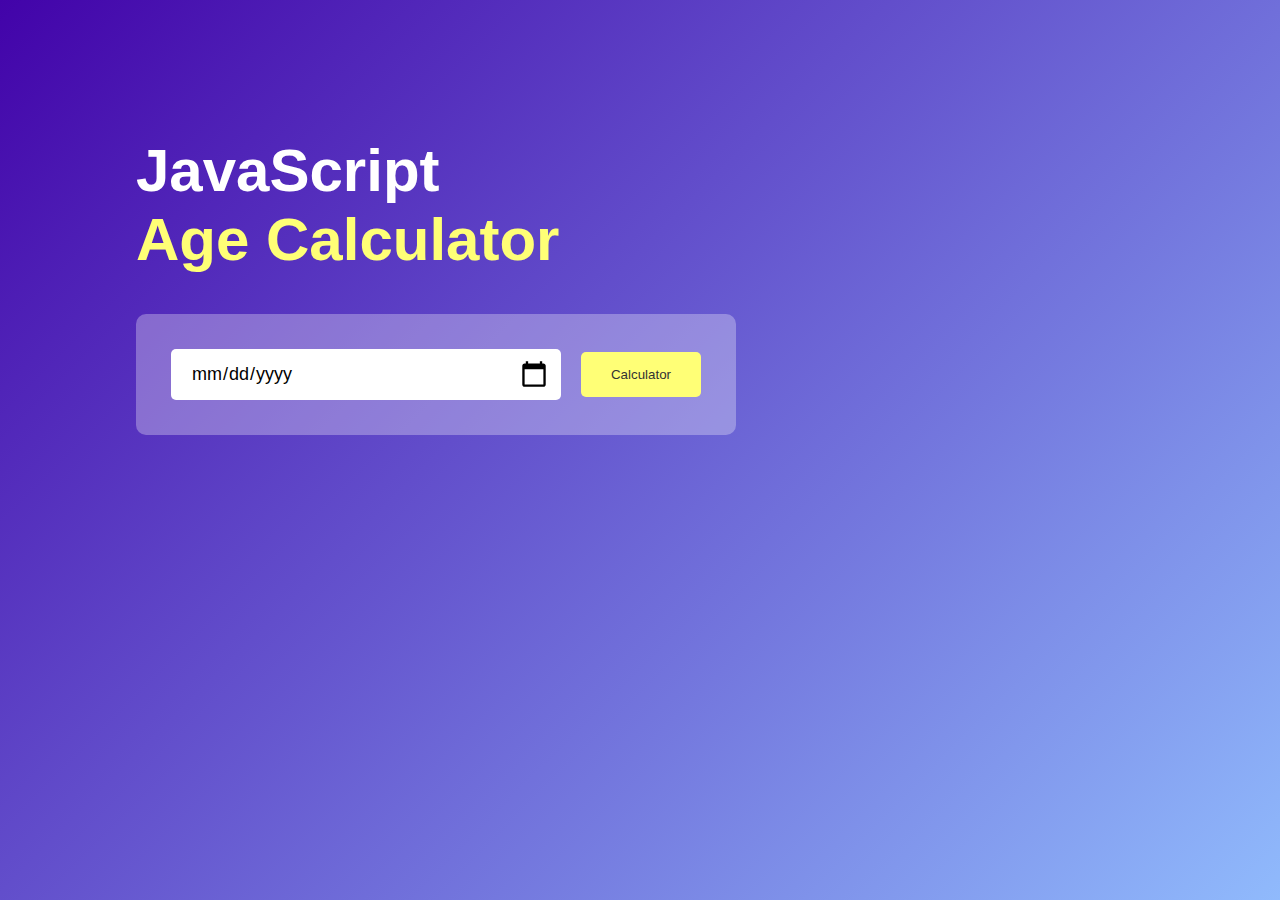
<file: Age/index.html>
<!DOCTYPE html>
<html lang="en">
<head>
    <meta charset="UTF-8">
    <meta name="viewport" content="width=device-width, initial-scale=1.0">
    <title>Age Calculator</title>
    <link rel="stylesheet" href="style.css">
</head>

<body>

    <div class="container">
        <div class="calculator">
            <h1>JavaScript <br/><span>Age Calculator</span></h1>
            <div class="input-box">
                <input type="date" id="date">
                <button onclick="calculateAge()">Calculator</button>
            </div>
            <p id="result"></p>
        </div>
    </div>


    <script src="main.js"></script>
    
</body>
</html>
</file>
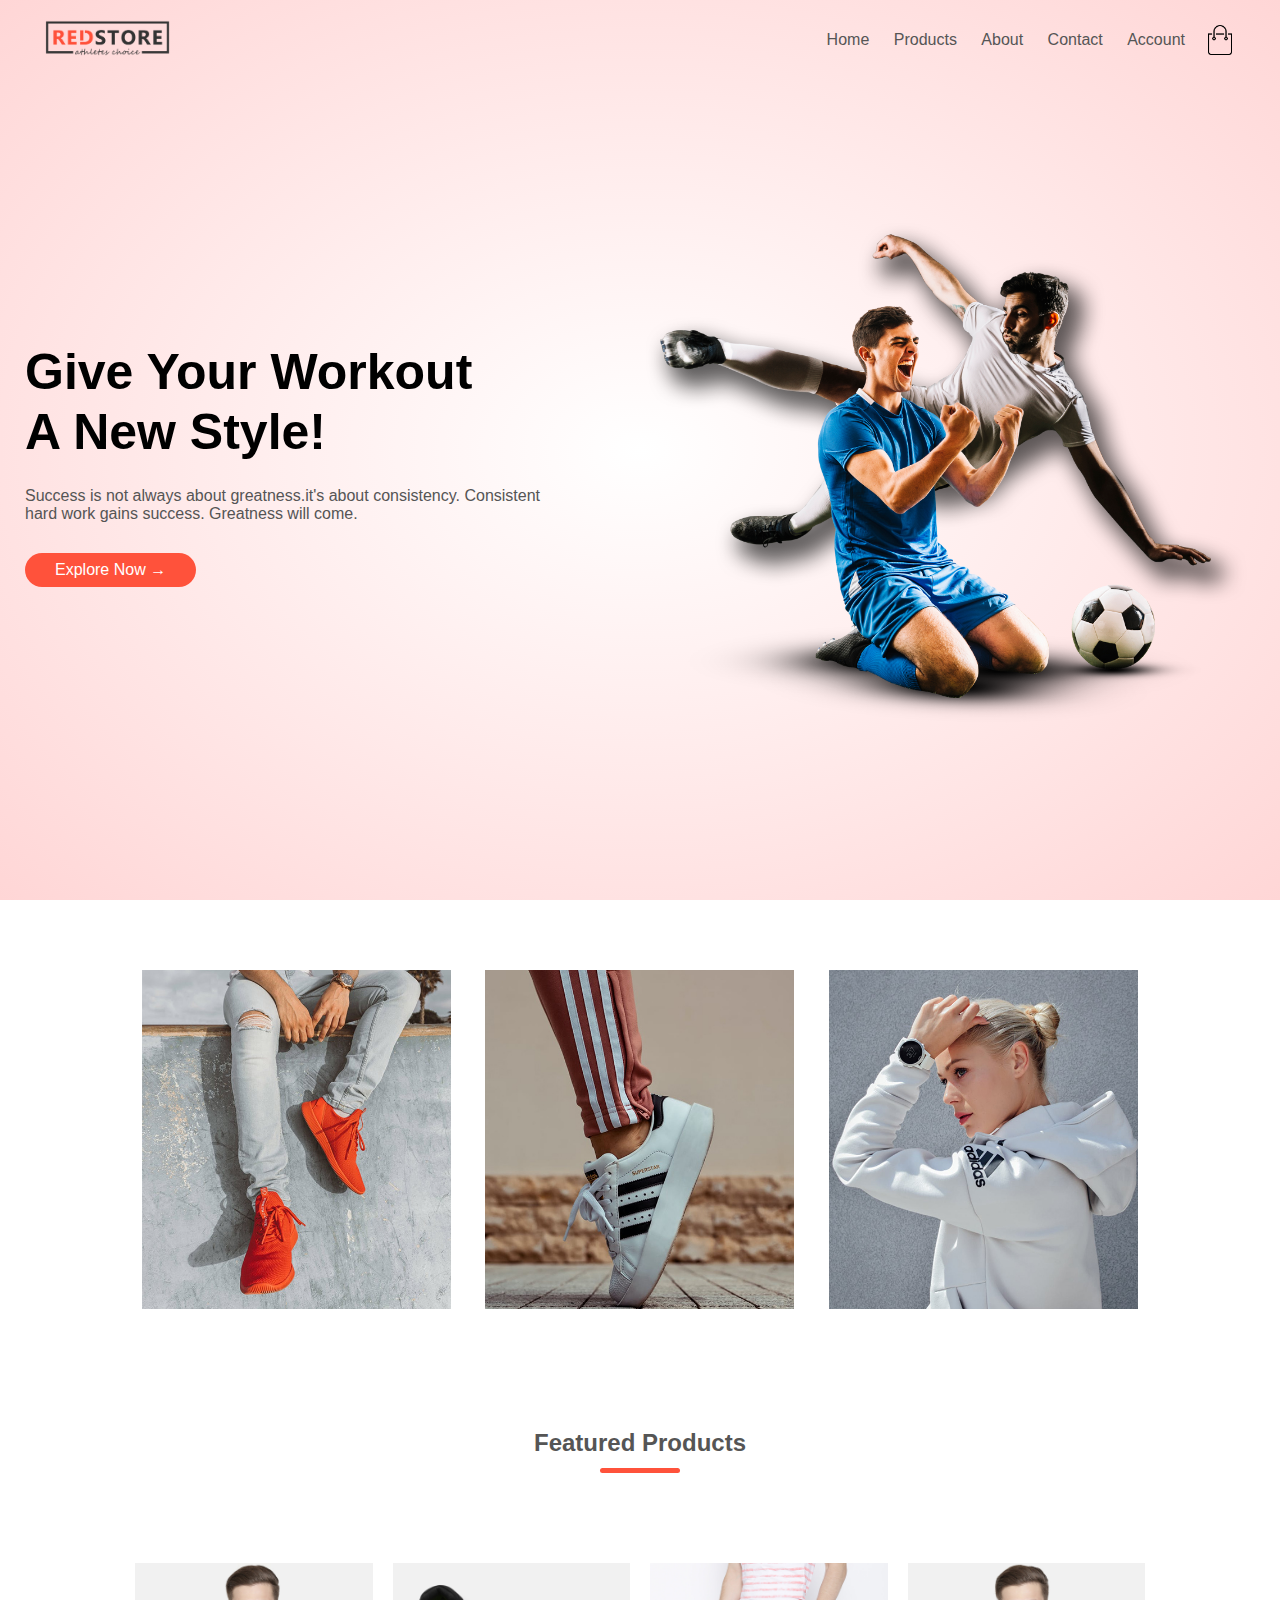
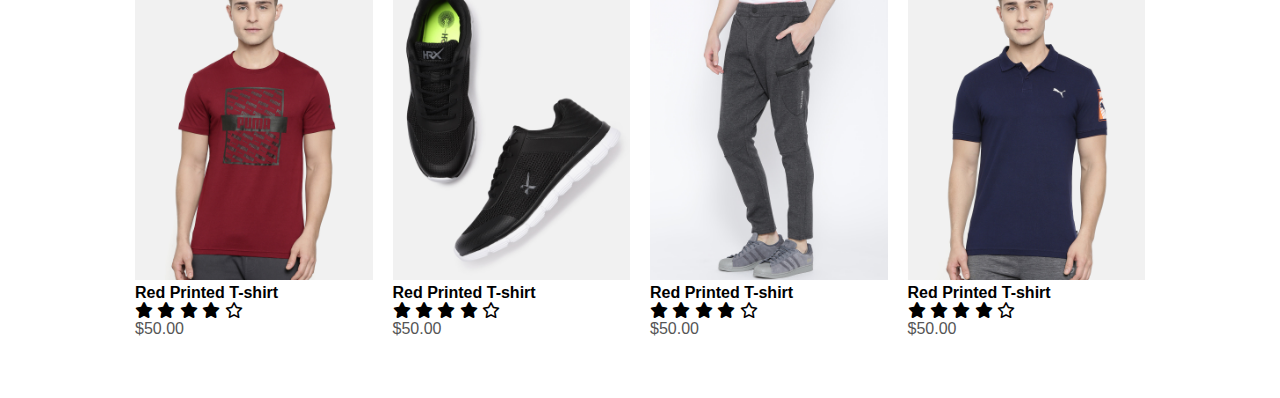
<file: e-commerce-website/index.html>
<!DOCTYPE html>
<html lang="en">
<head>
    <meta charset="UTF-8">
    <meta name="viewport" content="width=device-width, initial-scale=1.0">
    <title>Ecommerce website Desgin</title>
    <link rel="stylesheet" href="style.css">
    <link rel="stylesheet" href="https://cdnjs.cloudflare.com/ajax/libs/font-awesome/6.6.0/css/all.min.css">

</head>
<body>

    <div class="header">


        <div class="container">

            <div class="navbar">
    
                <div class="log">
                    <img src="./img/logo.png" width="125px" alt="">
                </div>
        
                <nav>
                    <ul>
                        <li><a href="">Home</a></li>
                        <li><a href="">Products</a></li>
                        <li><a href="">About</a></li>
                        <li><a href="">Contact</a></li>
                        <li><a href="">Account</a></li>
                    </ul>
                </nav>

                <img src="./img/cart.png" width="30px" height="30px" alt="">
        
        
            </div>
    
            <div class="row">
    
    
                <div class="col-2">
                    <h1>Give Your Workout <br> A New Style!</h1>
                    <p>Success is not always about greatness.it's about consistency. Consistent <br> hard work gains success. Greatness will come.</p>
    
                    <a href="" class="btn">Explore Now &#8594</a>
    
                </div>
    
    
                <div class="col-2">
    
                    <img src="./img/image1.png" alt="">
    
                </div>
    
    
            </div>
    
    
    
        </div>

    </div>

    <!-- featured categories -->

    <div class="categories">
       <div class="small-container">
        <div class="row">
            <div class="col-3"><img src="./img/category-1.jpg" alt=""></div>
            <div class="col-3"><img src="./img/category-2.jpg" alt=""></div>
            <div class="col-3"><img src="./img/category-3.jpg" alt=""></div>
        </div>
       </div>
    </div>

    <!-- featured products -->
    <div class="small-container">
        <h2 class="title">Featured Products</h2>
        <div class="row">

            <div class="col-4">
                <img src="./img/product-1.jpg" alt="">
                <h4>Red Printed T-shirt</h4>
                <div class="rating">
                    <i class="fa-solid fa-star"></i>
                    <i class="fa-solid fa-star"></i>
                    <i class="fa-solid fa-star"></i>
                    <i class="fa-solid fa-star"></i>
                    <i class="fa-regular fa-star"></i>
                </div>
                <p>$50.00</p>
            </div>


            <div class="col-4">
                <img src="./img/product-2.jpg" alt="">
                <h4>Red Printed T-shirt</h4>
                <div class="rating">
                    <i class="fa-solid fa-star"></i>
                    <i class="fa-solid fa-star"></i>
                    <i class="fa-solid fa-star"></i>
                    <i class="fa-solid fa-star"></i>
                    <i class="fa-regular fa-star"></i>
                </div>
                <p>$50.00</p>
            </div>

            <div class="col-4">
                <img src="./img/product-3.jpg" alt="">
                <h4>Red Printed T-shirt</h4>
                <div class="rating">
                    <i class="fa-solid fa-star"></i>
                    <i class="fa-solid fa-star"></i>
                    <i class="fa-solid fa-star"></i>
                    <i class="fa-solid fa-star"></i>
                    <i class="fa-regular fa-star"></i>
                </div>
                <p>$50.00</p>
            </div>

            <div class="col-4">
                <img src="./img/product-4.jpg" alt="">
                <h4>Red Printed T-shirt</h4>
                <div class="rating">
                    <i class="fa-solid fa-star"></i>
                    <i class="fa-solid fa-star"></i>
                    <i class="fa-solid fa-star"></i>
                    <i class="fa-solid fa-star"></i>
                    <i class="fa-regular fa-star"></i>
                </div>
                <p>$50.00</p>
            </div>

        </div>

    </div>
    
</body>
</html>
</file>
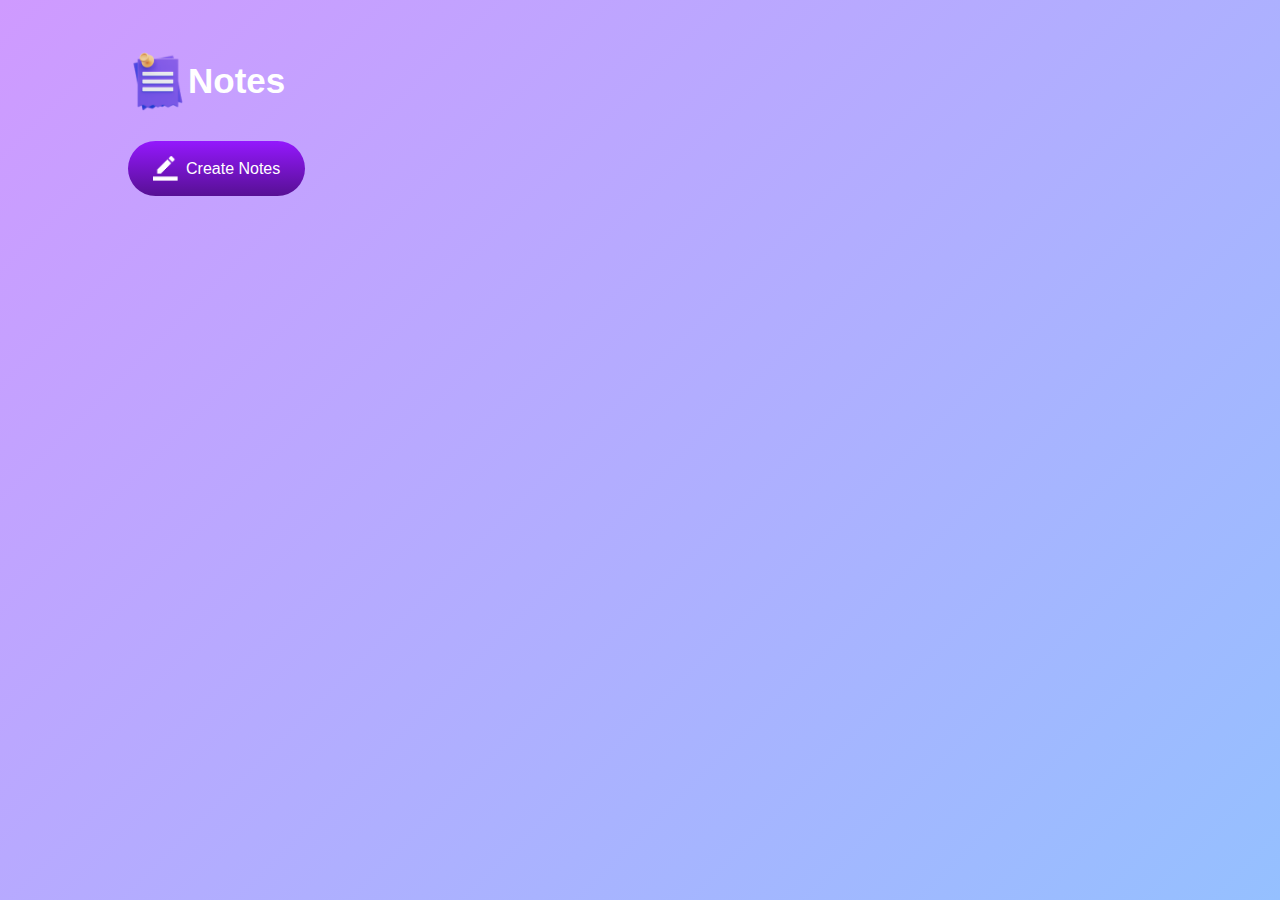
<file: notes/index.html>
<!DOCTYPE html>
<html lang="en">
<head>
    <meta charset="UTF-8">
    <meta name="viewport" content="width=device-width, initial-scale=1.0">
    <title>Document</title>
    <link rel="stylesheet" href="style.css">
</head>
<body>

    <div class="container">
        <h1><img src="images/notes.png" alt="">Notes</h1>
        <button class="btn"><img src="images/edit.png" alt="">Create Notes</button>
        <div class="notes-container">
            <!-- <p contenteditable="true" class="input-box">
                <img src="images/delete.png" alt="">
            </p> -->
        </div>
    </div>
    <script src="note.js"></script>
</body>
</html>
</file>
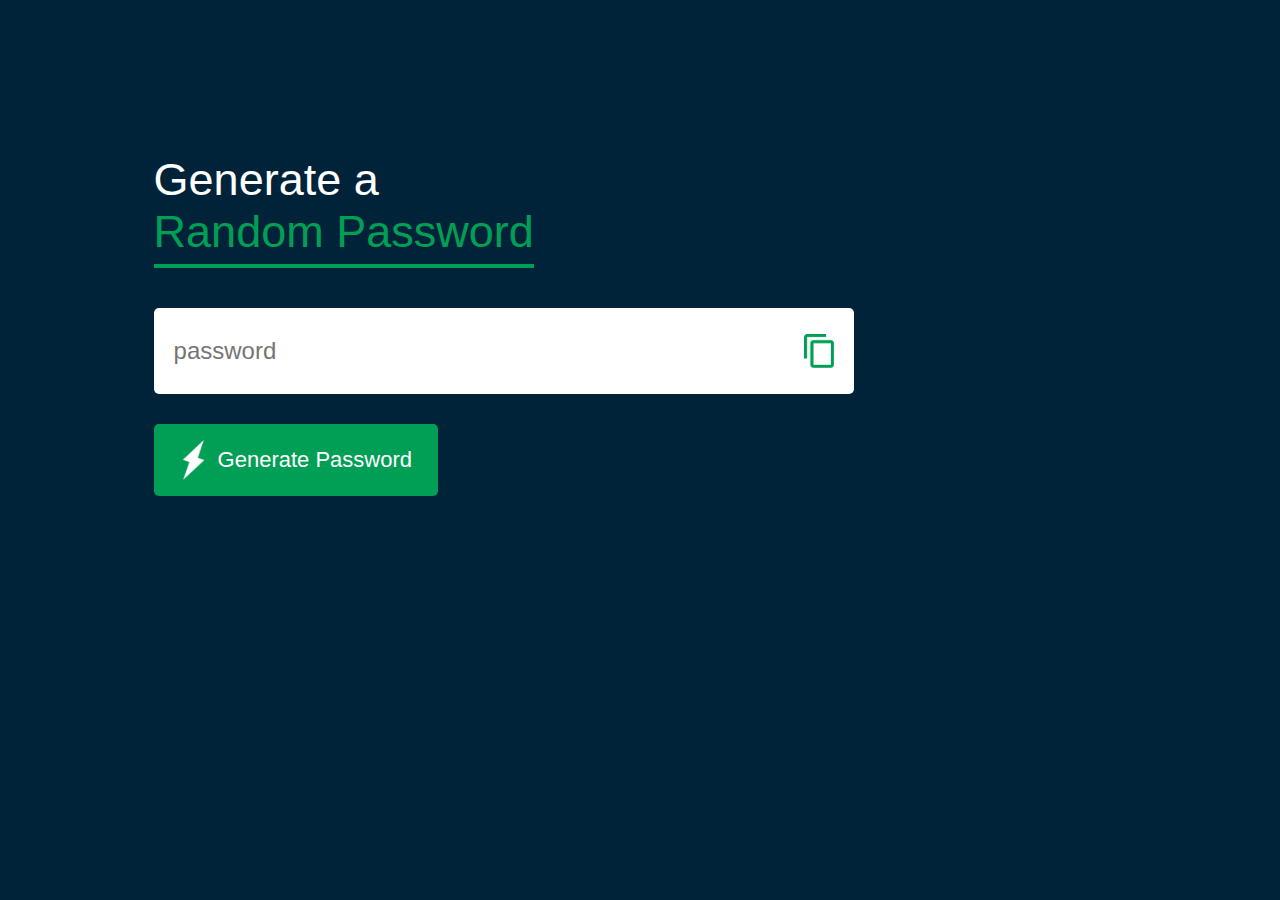
<file: randPass/index.html>
<!DOCTYPE html>
<html lang="en">
<head>
    <meta charset="UTF-8">
    <meta name="viewport" content="width=device-width, initial-scale=1.0">
    <title>Password Generator</title>
    <link rel="stylesheet" href="stylePass.css">
</head>
<body>
    
    <div class="container">
        <h1>Generate a <br> <span>Random Password</span></h1>
        <div class="display">
            <input type="text" id="password" placeholder="password">
            <img onclick="copyPassword()" src="images/copy.png" alt="">
        </div>
        <button onclick="createPassword()"><img src="images/generate.png" alt="">Generate Password</button>
    </div>


    <script src="pass.js"></script>
</body>
</html>
</file>
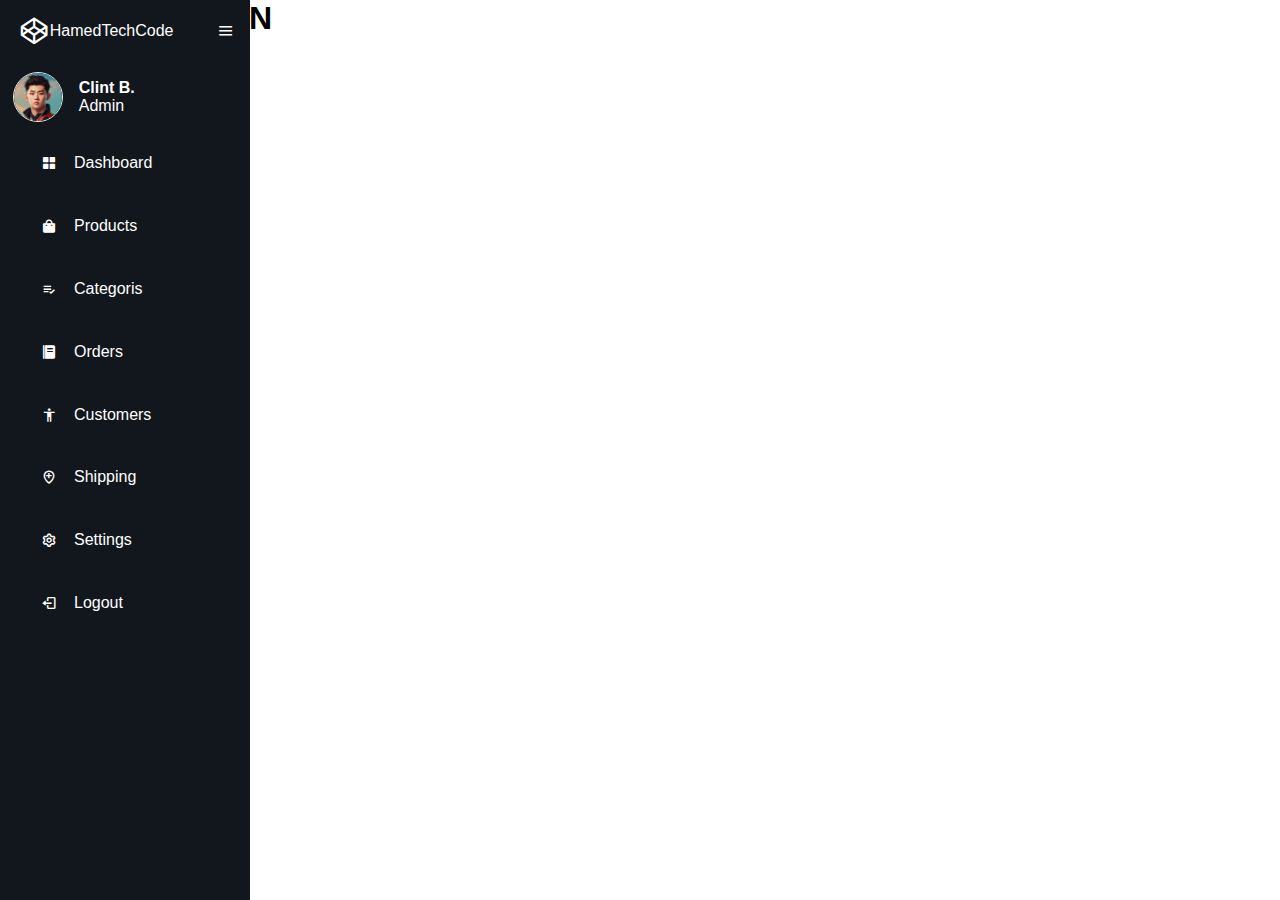
<file: sidbar2/index.html>
<!DOCTYPE html>
<html lang="en">
<head>
    <meta charset="UTF-8">
    <meta name="viewport" content="width=device-width, initial-scale=1.0">
    <link rel="stylesheet" href="style.css">
    <link href='https://unpkg.com/boxicons@2.1.4/css/boxicons.min.css' rel='stylesheet'>
    <title>side-bar2</title>
</head>
<body>

    <div class="sidebar active">

        <div class="top">

            <div class="logo">
                <i class='bx bxl-codepen'></i>
                <span>HamedTechCode</span>
            </div>
            <i class='bx bx-menu' id="btn"></i>

        </div>












        <div class="user">
            <img src="./img/user_icon.png" alt="" class="user-img">
            <div>
                <p class="bold">Clint B.</p>
                <p>Admin</p>
            </div>
        </div>







        <ul>
            <li>
                <a href="#">
                    <i class="bx bxs-grid-alt"></i>
                    <span class="nav-item">Dashboard</span>
                </a>
                <span class="tooltip">Dashboard</span>
            </li>
            <li>
                <a href="#">
                    <i class="bx bxs-shopping-bag"></i>
                    <span class="nav-item">Products</span>
                </a>
                <span class="tooltip">Products</span>
            </li>
            <li>
                <a href="#">
                    <i class="bx bx-list-check"></i>
                    <span class="nav-item">Categoris</span>
                </a>
                <span class="tooltip">Categoris</span>
            </li>
            <li>
                <a href="#">
                    <i class="bx bxs-food-menu"></i>
                    <span class="nav-item">Orders</span>
                </a>
                <span class="tooltip">Orders</span>
            </li>
            <li>
                <a href="#">
                    <i class="bx bx-body"></i>
                    <span class="nav-item">Customers</span>
                </a>
                <span class="tooltip">Customers</span>
            </li>
            <li>
                <a href="#">
                    <i class="bx bx-location-plus"></i>
                    <span class="nav-item">Shipping</span>
                </a>
                <span class="tooltip">Shipping</span>
            </li>

            <li>
                <a href="#" cla>
                    <i class="bx bx-cog"></i>
                    <span class="nav-item">Settings</span>
                </a>
                <span class="tooltip">Settings</span>
            </li>

            <li>
                <a href="#" cla>
                    <i class="bx bx-log-out"></i>
                    <span class="nav-item">Logout</span>
                </a>
                <span class="tooltip">Logout</span>
            </li>
        </ul>


    </div>

    <div class="main-content">
        <div class="container">
            <h1>sIDEBAR DESIGN</h1>
        </div>
    </div>
    <script src="main.js"></script>
</body>
</html>
</file>
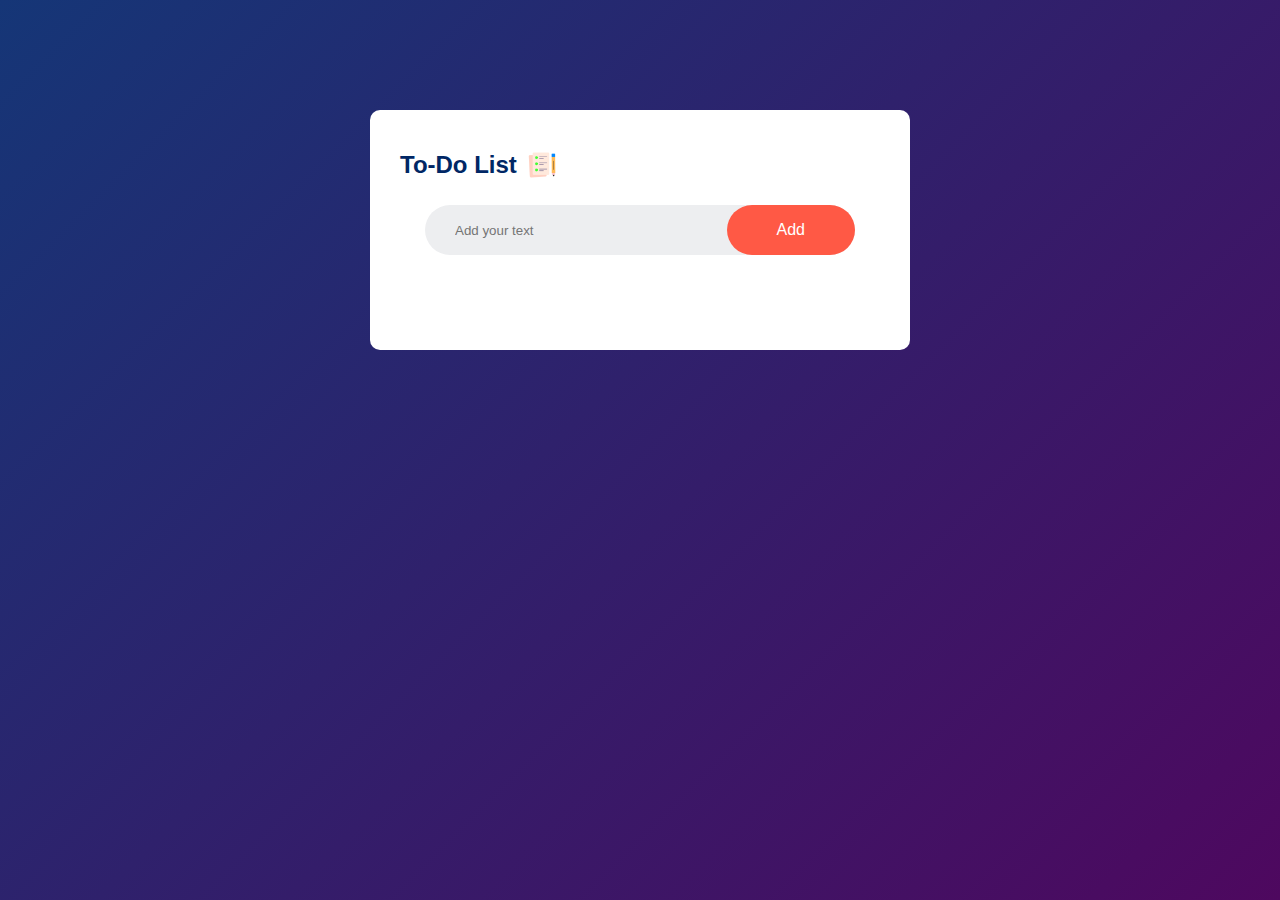
<file: to-do-list/index.html>
<!DOCTYPE html>
<html lang="en">
<head>
    <meta charset="UTF-8">
    <meta name="viewport" content="width=device-width, initial-scale=1.0">
    <title>To-Do list</title>
    <link rel="stylesheet" href="style-to-do.css">
    
</head>

<body>

    <div class="container">

        <div class="todo-app">
            <h2>To-Do List <img src="images/icon.png" alt=""></h2>
            <div class="row">
                <input type="text" name="" id="input-box" placeholder="Add your text">
                <button onclick="addTask()">Add</button>
            </div> 

            <ul id="list-container">
                <!-- <li class="checked">Task 1</li>
                <li>Task 2</li>
                <li>Task 3</li> -->
            </ul>
        </div>

    </div>

    <script src="script.js"></script>
    
</body>

</html>
</file>
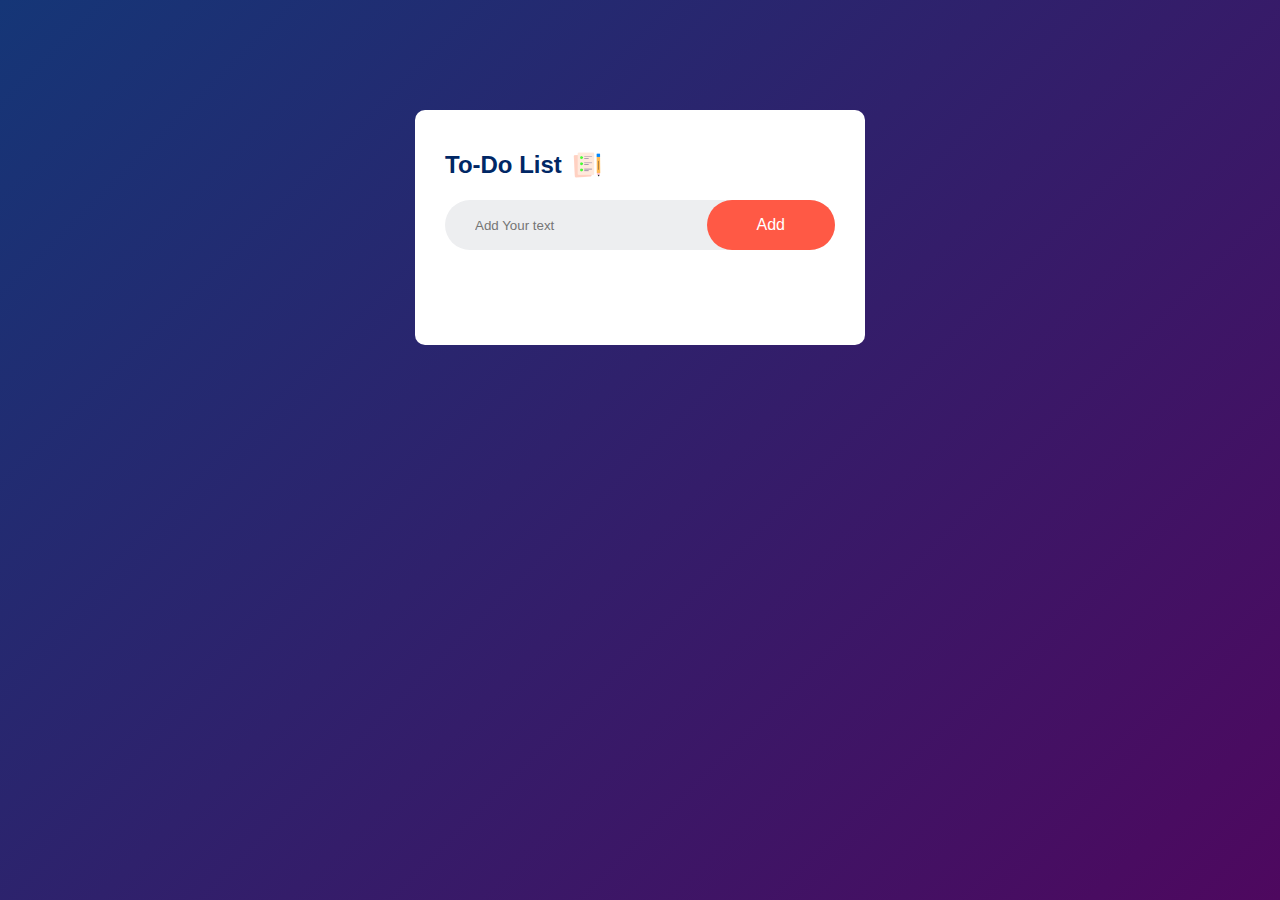
<file: todolist2/index.html>
<!DOCTYPE html>
<html lang="en">
<head>
    <meta charset="UTF-8">
    <meta name="viewport" content="width=device-width, initial-scale=1.0">
    <title>To Do List App</title>
    <link rel="stylesheet" href="style.css">
    <link rel="stylesheet" href="https://fonts.googleapis.com/css2?family=Material+Symbols+Rounded:opsz,wght,FILL,GRAD@20..48,100..700,0..1,-50..200&icon_names=radio_button_unchecked" />
</head>
<body>

    <div class="container">
        <div class="todoapp">
            <h2>To-Do List <img src="../to-do-list/images/icon.png" alt=""></h2>

            <div class="row">
                <input type="text" id="input-box" placeholder="Add Your text">
                <button onclick="addTask()">Add</button>
            </div>

            <ul id="list-container">
                <!-- <li class="checked">Task1</li>
                <li>Task2</li>
                <li>Task2</li> -->
                
            </ul>
        </div>
        
    </div>

    <script>

        const inputBox = document.getElementById("input-box");
        const containerList = document.getElementById("list-container");

        function addTask() {
            if(inputBox.value === ""){
            alert("you should write a task here!");
        } else{
            let li = document.createElement("li");
            li.innerHTML = inputBox.value;
            containerList.appendChild(li);
            let img = document.createElement("img");
            img.src = "./close.png";
            li.appendChild(img);
        }
        inputBox.value = "";
        saveTask();
        
    }

   containerList.addEventListener("click", function(e){
    if(e.target.tagName === "LI"){
        e.target.classList.toggle("checked");
        saveTask();
        
    }else if(e.target.tagName === "IMG"){
        e.target.parentElement.remove();
        saveTask();
        
    }
   }, false);


   function saveTask(){
    localStorage.setItem("data", containerList.innerHTML);
   }

   function showTask() {
    containerList.innerHTML = localStorage.getItem("data");
   }

   showTask();
        


    </script>
    
</body>
</html>
</file>
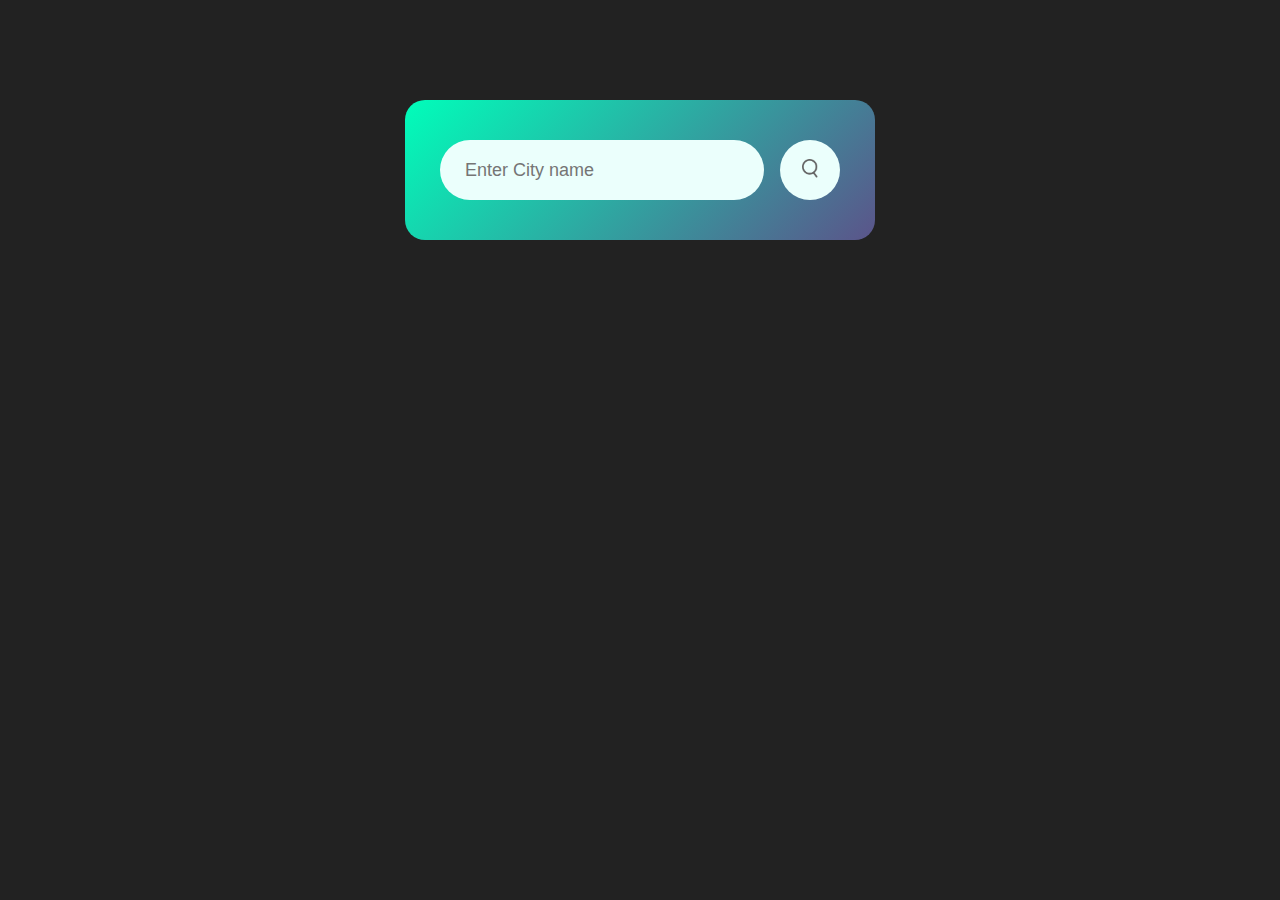
<file: weather_app_2/index.html>
<!DOCTYPE html>
<html lang="en">
<head>
    <meta charset="UTF-8">
    <meta name="viewport" content="width=device-width, initial-scale=1.0">
    <title>weather app_2</title>
    <link rel="stylesheet" href="style.css">
</head>
<body>

    <div class="card">
        <div class="search">
            <input type="text" placeholder="Enter City name" spellcheck="false">
            <button><img src="../weatherApp/images/search.png" alt=""></button>
        </div>
        <div class="error">
            <p>Invalid city name</p>
        </div>

        <div class="weather">
            <img src="../weatherApp/images/rain.png" alt="" class="weather-icon">
            <h1 class="temp">22°C</h1>
            <h2 class="city">New York</h2>
            <div class="details">
                <div class="col">
                    <img src="../weatherApp/images/humidity.png" alt="">
                    <div>
                        <p class="humidity">50%</p>
                        <p>Humidity</p>
                    </div>
                </div>

                <div class="col">
                    <img src="../weatherApp/images/wind.png" alt="">
                    <div>
                        <p class="wind">15 Km/h</p>
                        <p>Wind Speed</p>
                    </div>
                </div>
            </div>
        </div>

    </div>


    <script>

        const apiKey = "6b4b28dd5f7dfdb5dd77a4b9515ea829";
        const apiUrl = "https://api.openweathermap.org/data/2.5/weather?units=metric";
        const searchBox = document.querySelector(".search input");
        const searchBtn = document.querySelector(".search button");
        const weatherIcon = document.querySelector(".weather-icon");

        async function checkWeather(city) {
            const response = await fetch(apiUrl + `&q=${city}`+ `&appid=${apiKey}`)
            var data = await response.json();

            if (response.status === 404){

                document.querySelector(".error").style.display = "block";
                document.querySelector(".weather").style.display = "none";


            }else{

                
            document.querySelector(".temp").innerHTML = Math.round(data.main.temp) + "°C";
            document.querySelector(".city").innerHTML = data.name;
            document.querySelector(".humidity").innerHTML = data.main.humidity + "%";
            document.querySelector(".wind").innerHTML = data.wind.speed + "km/h"


            if(data.weather[0].main === "Clouds"){
                weatherIcon.src = "../weatherApp/images/clouds.png"
            } else if(data.weather[0].main === "Rain"){
                weatherIcon.src = "../weatherApp/images/rain.png"
            } else if(data.weather[0].main === "Clear"){
                weatherIcon.src = "../weatherApp/images/clear.png"
            }else if(data.weather[0].main === "Drizzle"){
                weatherIcon.src = "../weatherApp/images/drizzle.png"
            }else if(data.weather[0].main === "Mist"){
                weatherIcon.src = "../weatherApp/images/mist.png"
            }

            document.querySelector(".weather").style.display = "block";
            document.querySelector(".error").style.display = "none";


            console.log(data);

            }

        }

        searchBtn.addEventListener("click", () => {
            checkWeather(searchBox.value);
        })


    </script>



    
</body>
</html>
</file>
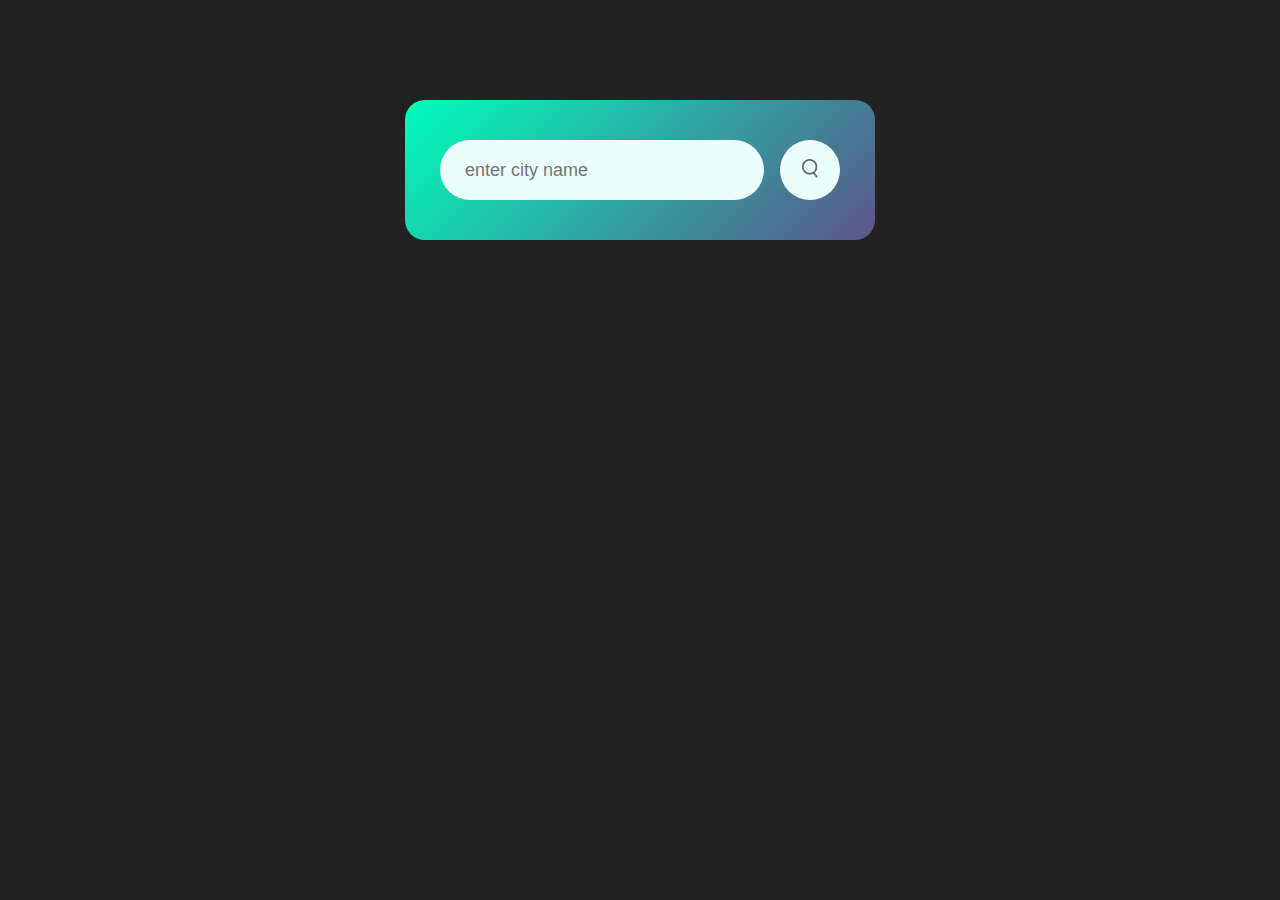
<file: weatherApp/index.html>
<!DOCTYPE html>
<html lang="en">


    <head>
        <meta name="author" content="hamed miri">
        <meta name="description" content="the weather app">
        <title>Weather App</title>
        <link rel="stylesheet" href="style.css">
    </head>


    <body>

        <div class="card">

            <div class="search">
                <input type="text" placeholder="enter city name" spellcheck="false">
                <button><img src="images/search.png" alt=""></button>
            </div>

            <div class="error">
                <p>Invalid city name</p>
            </div>

            <div class="weather">
                <img src="images/clear.png" alt="" class="weather-icon">
                <h1 class="temp">22°c</h1>
                <h2 class="city">New York</h2>
                <div class="details">
                    <div class="col">
                        <img src="images/humidity.png" alt="">
                        <div>
                            <p class="humidity">50%</p>
                            <p>Humidity</p>
                        </div>
                    </div>
                    <div class="col">
                        <img src="images/wind.png" alt="">
                        <div>
                            <p class="wind">15km/h</p>
                            <p>Wind speed</p>
                        </div>
                    </div>
                </div>
            </div>

        </div>


        <script>

            const apiKey = "6b4b28dd5f7dfdb5dd77a4b9515ea829";
            const apiUrl = "https://api.openweathermap.org/data/2.5/weather?&units=metric&q=";

            const searchbox = document.querySelector(".search input");
            const searchBtn = document.querySelector(".search button");
            const weatherIcon = document.querySelector(".weather-icon");

            async function checkWeather(city){
                const response = await fetch(apiUrl + city + `&appid=${apiKey}`);

                if(response.status == 404){
                    document.querySelector(".error").style.display = "block";
                    document.querySelector(".weather").style.display = "none";
                }else {
                    var data = await response.json();
                

                document.querySelector(".city").innerHTML = data.name;
                document.querySelector(".temp").innerHTML = Math.round(data.main.temp) + "°c";
                document.querySelector(".humidity").innerHTML = data.main.humidity + "%";
                document.querySelector(".wind").innerHTML = data.wind.speed +"km/h";


                 if(data.weather[0].main == "Clouds"){
                   weatherIcon.src = "images/clouds.png";
                 }else if(data.weather[0].main == "Clear"){
                   weatherIcon.src = "images/clear.png";
                 }else if(data.weather[0].main == "Rain"){
                   weatherIcon.src = "images/rain.png";
                 }else if(data.weather[0].main == "Drizzle"){
                   weatherIcon.src = "images/drrizle.png";
                 }else if(data.weather[0].main == "Mist"){
                   weatherIcon.src = "images/mist.png";
                 }

                 document.querySelector(".weather").style.display = "block";
                 document.querySelector(".error").style.display = "none";
                }
              
                  

            }

            searchBtn.addEventListener("click", () => {
                checkWeather(searchbox.value);
            });

        </script>

    </body>
</html>
</file>
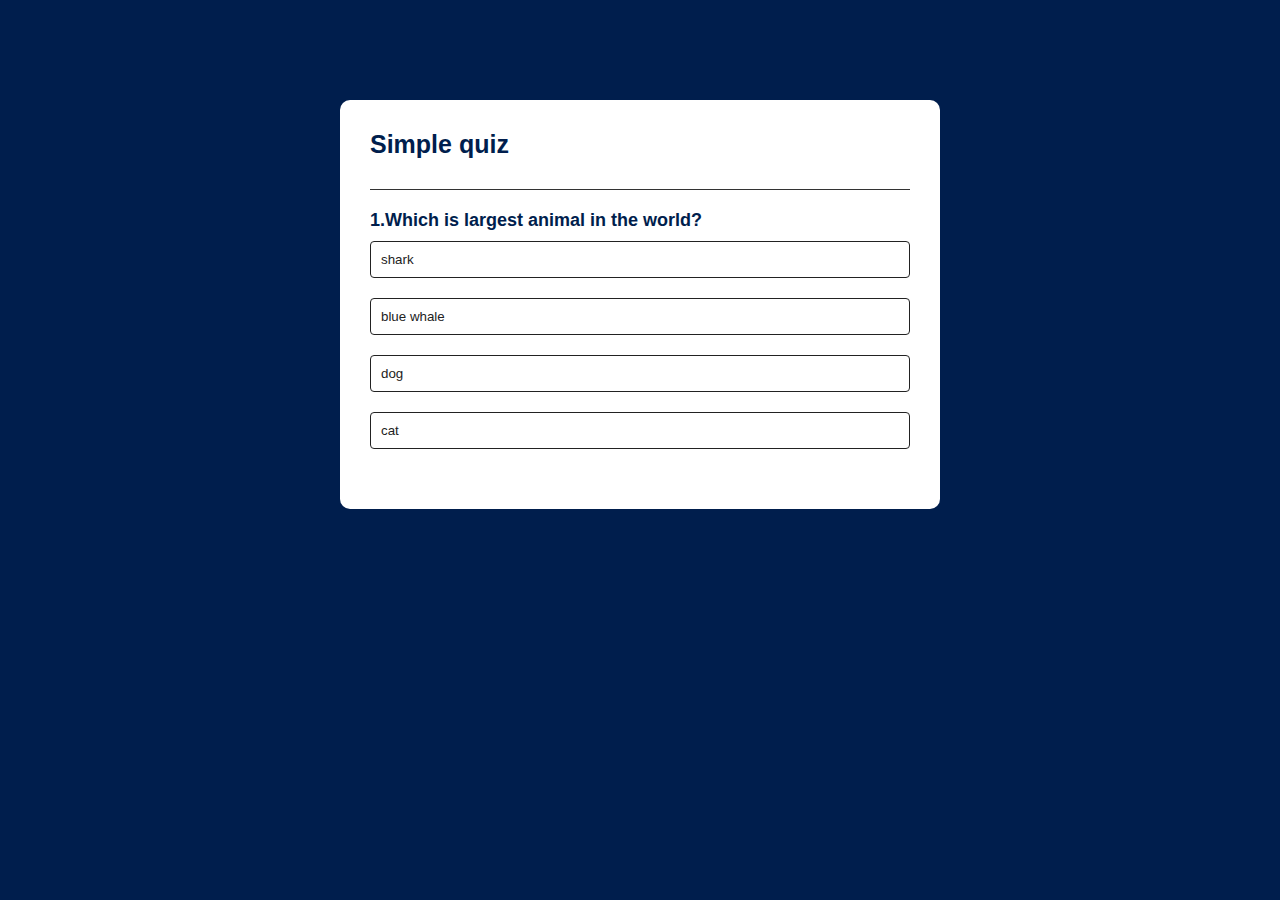
<file: quiz -app/indext.html>
<!DOCTYPE html>
<html lang="en">
<head>
    <meta charset="UTF-8">
    <meta name="viewport" content="width=device-width, initial-scale=1.0">
    <title>quiz app</title>
    <link rel="stylesheet" href="quiz-style.css">
</head>



<body>

    <div class="app">
        <h1>Simple quiz</h1>
        <div class="quiz">
            <h2 id="question">question goes here</h2>
            <div id="answer-buttons">
                <button class="btn">Answre 1</button>
                <button class="btn">Answre 1</button>
                <button class="btn">Answre 1</button>
                <button class="btn">Answre 1</button>
            </div>
            <button id="next-btn">Next</button>
        </div>
    </div>

    <script src="quiz.js"></script>
    
</body>


</html>
</file>
<file: Age/style.css>
*{
    margin: 0;
    padding: 0;
    box-sizing: border-box;
    font-family: 'Poppins', sans-serif;
}

.container{
    width: 100%;
    height: 100vh;
    background: linear-gradient(135deg, #4203a9, #90bafc);
    color: #fff;
    padding: 10px;
}

.calculator{
    width: 100%;
    max-width: 600px;
    margin-left: 10%;
    margin-top: 10%;
}

.calculator h1{
    font-size: 60px;

}

.calculator h1 span{
    color: #ffff76;
}

.input-box{
    margin: 40px 0px;
    padding: 35px;
    border-radius: 10px;
    background: rgba(255, 255, 255, 0.3);
    display: flex;
    align-items: center;

}

.input-box input{
    flex: 1;
    margin-right: 20px;
    padding: 14px 20px;
    border: none;
    outline: none;
    font-size: 18px;
    border-radius: 5px;
    position: relative;
}

.input-box button{

    background: #ffff76;
    border: none;
    outline: none;
    padding: 15px 30px;
    border-radius: 5px;
    font-weight: 500;
    color: #333;
    cursor: pointer;


}

.input-box input::-webkit-calendar-picker-indicator{
    top: 0;
    left: 0;
    right: 0;
    bottom: 0;
    width: auto;
    height: auto;
    position: absolute;
    background-position: calc(100% - 10px);
    background-size: 30px;
    cursor: pointer;
}

#result{
    font-size: 20px;
}

#result span{
    color: #ffff76;
}
</file>
<file: e-commerce-website/style.css>
*{
    margin: 0;
    padding: 0;
    box-sizing: border-box;
    font-family: 'Poppins', sans-serif;
}

.navbar{
    display: flex;
    align-items: center;
    padding: 20px;
}

nav{
    flex: 1;
    text-align: right;
}

nav ul{
    list-style-type: none;
    display: inline-block;
}

nav ul li{
    display: inline-block;
    margin-right: 20px;
}


nav ul li a{
    color: #555;
    text-decoration: none;
}

p{
    color: #555;
}

.container{
    max-width: 1300px;
    height: 100vh;
    margin: auto;
    padding-left: 25px;
    padding-right: 25px;
}

.row{
    display: flex;
    align-items: center;
    justify-content: space-around;
    flex-wrap: wrap;
}

.col-2{
    flex-basis: 50%;
    min-width: 300px;
}

.col-2 img{
    max-width: 100%;
    padding: 50px 0px;
}

.col-2 h1{
    font-size: 50px;
    line-height: 60px;
    margin: 25px 0;
}

.btn{
    display: inline-block;
    text-decoration: none;
    color: #555;
    background: #ff523b;
    color: white;
    padding: 8px 30px;
    margin: 30px 0;
    border-radius: 30px;
    transition: 0.5s ease;

    
}

.header{
    background: radial-gradient(#fff, #ffd6d6);
}

.btn:hover{
    background: #563434;
}

.header .row{
    margin-top: 70px;
}

.categories{
    margin: 70px 0;
}

.col-3{
    flex-basis: 30%;
    min-width: 250px;
    margin-bottom: 30px;
}
.col-3 img{
    width: 100%;
}

.small-container{
    max-width: 1080px;
    margin: auto;
    padding-left: 25px;
    padding-right: 25px;
}

.col-4{
    flex-basis:25%;
    padding: 10px;
    min-width: 200px;
    margin-bottom: 50px;
}

.col-4 img{
    width: 100%;
}

.title{
    text-align: center;
    margin: 0 auto 80px;
    position: relative;
    line-height: 60px;
    color: #555;
}

.title::after{
    content: "";
    background: #ff523b;
    width: 80px;
    height: 5px;
    border-radius: 5px;
    position: absolute;
    bottom: 0;
    left: 50%;
    transform: translateX(-50%);

}
</file>
<file: notes/style.css>
*{
    margin: 0;
    padding: 0;
    box-sizing: border-box;
    font-family: 'Poppins',sans-serif;
}

.container{
    background: linear-gradient(135deg, #cf9aff, #95c0ff);
    width: 100%;
    min-height: 100vh;
    color: #fff;
    padding-top: 4%;
    padding-left: 10%;

}

.container h1{
    display: flex;
    align-items: center;
    font-size: 35px;
    font-weight: 600;
}

.container img{
    width: 60px;
}

.container button img{
    width: 25px;
    margin-right: 8px;
}

.container button{
    display: flex;
    align-items: center;
    background: linear-gradient(#9418fd, #571094);
    color: #fff;
    font-size: 16px;
    outline: 0;
    border: 0;
    border-radius: 40px;
    padding: 15px 25px;
    margin: 30px 0px 20px;
    cursor: pointer;
}

.input-box{
    position: relative;
    width: 100%;
    max-width: 500px;
    min-height: 150px;
    background: #fff;
    color: #333;
    padding: 20px;
    margin: 20px 0;
    outline: none;
    border-radius: 5px;
}
.input-box img{
    width: 25px;
    position: absolute;
    bottom: 15px;
    right: 15px;
    cursor: pointer;
}
</file>
<file: randPass/stylePass.css>
*{
    margin: 0;
    padding: 0;
    box-sizing: border-box;
    font-family: 'Poppins',sans-serif;
}

body{
    background: #002339;
    color: #fff;
}

.container{
    margin: 12%;
    width: 90%;
    max-width: 700px;
}
.display{
    width: 100%;
    margin-top: 50px;
    margin-bottom: 30px;
    background: #fff;
    color: #333;
    display: flex;
    align-items: center;
    justify-content: space-between;
    padding: 26px 20px;
    border-radius: 5px;
}

.container h1{
    font-weight: 500;
    font-size: 45px;

}

.container h1 span{
    color: #019f55;
    border-bottom: 4px solid #019f55;
    padding-bottom: 7px;
}

.display img{
    width: 30px;
    cursor: pointer;
}

.display input{
    border: 0;
    outline: 0;
    font-size: 24px;
}

.container button img{
    width: 28px;
    margin-right: 10px;

}

.container button{
    border: 0;
    outline: 0;
    background: #019f55;
    color: #fff;
    font-size: 22px;
    font-weight: 300;
    display: flex;
    align-items: center;
    justify-content: center;
    padding: 16px 26px;
    border-radius: 5px;
    cursor: pointer;
}
</file>
<file: sidbar2/style.css>
*{
    margin: 0;
    padding: 0;
    box-sizing: border-box;
    font-family: 'Poppin', sans-serif;
}

.user-img{
    width: 50px;
    border-radius: 50%;
    border: 1px solid #eee;
}

.sidebar{
    position: absolute;
    top: 0;
    left: 0;
    height: 100vh;
    width: 80px;
    background-color: #12171e;
    padding: .4rem .8rem;
    transition: all 0.5s ease;

}

.sidebar.active ~ .main-content{
    left: 250px;
    width: calc(100% - 250px);
}

.sidebar.active {
    width: 250px;
}

.sidebar #btn{
    position: absolute;
    color: #fff;
    top: 0.4rem;
    left: 50%;
    font-size: 1.2rem;
    line-height: 50px;
    transform: translateX(-50%);
    cursor: pointer;
}

.sidebar.active #btn{
    left: 90%;
}

.sidebar .top .logo{
    color: #fff;
    display: flex;
    height: 50px;
    width: 100%;
    align-items: center;
    pointer-events: none;
    opacity: 0;
}

.sidebar.active .top .logo{
    opacity: 1;
}

.top .logo i{
    font-size: 2rem;
    margin-left: 5px;
}

.user{
    display: flex;
    align-items: center;
    margin: 1rem 0;
}

.bold{
    font-weight: 600;
}

.sidebar p{
    opacity: 0;
}
.sidebar.active p{
    opacity: 1;
}


.user p{
    color: #fff;
    opacity: 1;
    margin-left: 1rem;
}

.sidebar ul li{
    position: relative;
    list-style-type: none;
    height: 50px;
    width: 90%;
    margin: 0.8rem auto;
    line-height: 50px;
}

a{
    text-decoration: none;
    display: flex;
    align-items: center;
    border-radius: 0.8rem;
    color: #fff;
}

.sidebar ul li a:hover{
    background-color: #fff;
    color: #12171e;
}

.sidebar ul li a i{
    min-width: 50px;
    text-align: center;
    height: 50px;
    line-height: 50px;
    border-radius: 12px;
}

.sidebar .nav-item{
    opacity: 0;
}

.sidebar.active .nav-item{
    opacity: 1;
}

.sidebar ul li .tooltip{
    position: absolute;
    left: 125px;
    top: 50%;
    transform: translate(-50%, -50%);
    box-shadow: 0 0.5rem 0.8rem rgba(0, 0, 0, 0.2);
    border-radius: 0.6rem;
    padding: 0.4rem 1.2rem;
    line-height: 1.8rem;
    z-index: 20;
    opacity: 0;
}

.sidebar ul li:hover .tooltip{
    opacity: 1;
}

.sidebar.active ul li .tooltip{
    display: none;
}
</file>
<file: to-do-list/style-to-do.css>
*{
    margin: 0;
    padding: 0;
    box-sizing: border-box;
    font-family: 'Poppins', sans-serif;
}

.container{
    width: 100%;
    min-height: 100vh;
    background: linear-gradient(135deg, #153677, #4e085f);
    padding: 10px;

}

.todo-app{
    width: 100%;
    max-width: 540px;
    background: #fff;
    margin: 100px auto 20px;
    padding: 40px 30px 70px;
    border-radius: 10px;
}

.todo-app h2{
    color: #002765;
    display: flex;
    align-items: center;
    margin-bottom: 20px;

}

.todo-app h2 img{
    width: 30px;
    margin-left: 10px;
}

.row{
    display: flex;
    align-items: center;
    justify-content: space-between;
    background: #edeef0;
    border-radius: 30px;
    padding-left: 20px;
    margin: 25px;
}

input{
    flex: 1;
    border: none;
    outline: none;
    background: transparent;
    padding: 10px;
    font-weight: 14px;
}
button{
    border: none;
    outline: none;
    padding: 16px 50px;
    background: #ff5945;
    color: #fff;
    font-size: 16px;
    cursor: pointer;
    border-radius: 40px;

}

ul li{
    list-style: none;
    font-size: 17px;
    padding: 12px 8px 12px 50px;
    cursor: pointer;
    user-select: none;
    position: relative;
    line-height: 20px;
}

ul li::before{
    content: '';
    position: absolute;
    height: 28px;
    width: 28px;
    border: 50px;
    background-image: url(images/unchecked.png);
    background-size: cover;
    background-position: center;
    top: 12px;
    left: 8px;
}

ul li.checked{
    color: #555;
    text-decoration: line-through;

}

ul li.checked::before{
    background-image: url(images/checked.png);
}

ul li span{
    position: absolute;
    right: 0;
    top: 5px;
    width: 40px;
    height: 40px;
    font-size: 22px;
    color: #555;
    line-height: 40px;
    text-align: center;
}

ul li span:hover{
    background: #edeef0;
    border-radius: 50%;

}
</file>
<file: todolist2/style.css>
*{
    margin:0;
    padding: 0;
    box-sizing: border-box;
    font-family: 'Poppins', sans-serif;
}

.container{
    width: 100%;
    min-height: 100vh;
    background: linear-gradient(135deg, #153677, #4e085f);
    padding: 10px;
}

.todoapp{
    width: 100%;
    max-width: 450px;
    background: #fff;
    margin: 100px auto 20px;
    padding: 40px 30px 70px;
    border-radius: 10px;
}

.todoapp h2{
    color: #002765;
    display:flex;
    align-items: center;
    margin-bottom: 20px;
}

.todoapp h2 img{
    width: 30px;
    margin-left: 10px;
}

.row{
    display: flex;
    align-items: center;
    justify-content: space-between;
    background: #edeef0;
    border-radius: 30px;
    padding-left: 20px;
    margin-bottom: 25px;
}

.row input{
    border: none;
    outline: none;
    flex: 1;
    background: transparent;
    padding: 10px;
}

.row button{
    border: none;
    outline: none;
    padding: 16px 50px;
    background: #ff5945;
    color: #fff;
    font-size: 16px;
    cursor: pointer;
    border-radius: 40px;
}
ul li{
    list-style: none;
    font-size: 17px;
    padding: 12px 8px 12px 50px;
    user-select: none;
    cursor: pointer;
    position: relative;

}


ul li::before{
    content: "";
    width: 28px;
    height: 28px;
    position: absolute;
    border-radius: 50%;
    top: 10px;
    left: 8px;
    background-image: url(../to-do-list/images/unchecked.png);
    background-size: cover;
    background-position: center;
}

ul li.checked{
    color: #555;
    text-decoration: line-through;
}

ul li.checked::before{
    background-image: url(../to-do-list/images/checked.png);
}

ul li img{
    width: 28px;
    position: absolute;
    right: 8px;
    top: 10px;
    text-align: center;
    border-radius: 50%;
}

ul li img:hover{
    background-color: #edeef0;
}
</file>
<file: weather_app_2/style.css>
*{
    margin: 0;
    padding: 0;
    box-sizing: border-box;
    font-family: 'Poppins', sans-serif;
}

body{
    background: #222;
}

.card{
    width: 90%;
    max-width: 470px;
    background: linear-gradient(135deg, #00feba, #5b548a);
    color: #fff;
    margin: 100px auto 0;
    border-radius: 20px;
    padding: 40px 35px;
    text-align: center;
}

.search{
    width: 100%;
    display: flex;
    align-items: center;
    justify-content: space-between;
}

.search input{
    border: none;
    outline: none;
    background: #ebfffc;
    padding: 10px 25px;
    border-radius: 30px;
    flex: 1;
    color: #555;
    height: 60px;
    margin-right: 16px;
    font-size: 18px;
}
.search button{
    border: 0;
    outline: 0;
    background: #ebfffc;
    border-radius: 50%;
    width: 60px;
    height: 60px;
    cursor: pointer;
}

.search button img{
    width: 16px;
}

.weather-icon{
    width: 170px;
    margin-top: 30px;
}

.weather h1{
    font-size: 80px;
    font-weight: 500;
}

.weather h2{
    font-size: 45px;
    font-weight: 400;
    margin-top: 10px;
}

.details{
    display: flex;
    justify-content: space-between;
    padding: 0 20px;
    align-items: center;
    margin-top: 50px;
}

.details .col{
    display: flex;
    align-items: center;
    text-align: left;
}

.col img{
    width: 40px;
    margin-right: 10px;
}

.humidity, .wind{
    font-size: 28px;
    margin-top: -6px;
}

.weather{
    display: none;
}

.error{
    text-align: left;
    margin-left: 10px;
    font-size: 14px;
    margin-top: 10px;
    display: none;
}
</file>
<file: weatherApp/style.css>
*{
    margin: 0;
    padding: 0;
    box-sizing: border-box;
    font-family: 'Poppins', sans-serif;
}

body{
    background-color: #222;
}

.card{
    width: 90%;
    max-width: 470px;
    background: linear-gradient(135deg, #00feba, #5b548a);
    color: #fff;
    margin: 100px auto 0;
    border-radius: 20px;
    padding: 40px 35px;
    text-align: center;
}

.search{
    width: 100%;
    display: flex;
    justify-content: space-between;
    align-items: center;
}

.search input{
    border: 0;
    outline: 0;
    background: #ebfffc;
    color: #555;
    padding: 10px 25px;
    height: 60px;
    border-radius: 30px;
    flex: 1;
    margin-right: 16px;
    font-size: 18px;
}

.search button{
    border: 0;
    outline: 0;
    background: #ebfffc;
    border-radius: 50%;
    width: 60px;
    height: 60px;
    cursor: pointer;
}

.search button img{
    width: 16px;
}

.weather-icon{
    width: 170px;
    margin: 30px;
}

.weather h1{
    font-size: 80px;
    font-weight: 500;
}

.weather h2{
    font-size: 45px;
    font-weight: 400;
    margin-top: -10px;
}

.details{
    display: flex;
    align-items: center;
    justify-content: space-between;
    padding: 0 20px;
    margin-top: 50px;

}

.col {
    display: flex;
    align-items: center;
    text-align: left;
}

.col img{
    width: 40px;
    margin-right: 10px;
}

.humidity, .wind {
    font-size: 28px;
    margin-top: -6px;

}

.weather{
    display: none;
}

.error{
    text-align: left;
    margin-left: 10px;
    font-size: 14px;
    margin-top: 10px;
    display: none;
}
</file>
<file: quiz -app/quiz-style.css>
*{
    margin: 0;
    padding: 0;
    box-sizing: border-box;
    font-family: 'Poppins', sans-serif;
}

body{
    background: #001e4d;
}

.app{
    background: #fff;
    width: 90%;
    max-width: 600px;
    margin: 100px auto 0;
    border-radius: 10px;
    padding: 30px;

}


.app h1{
    font-size: 25px;
    color: #001e4d;
    font-weight: 600;
    border-bottom: 1px solid #333;
    padding-bottom: 30px;
}

.quiz{
    padding:20px 0;

}

.quiz h2{
    font-size: 18px;
    color: #001e4d;
    font-weight: 600;
}

.btn:disabled{
    cursor: no-drop;
}

.btn{
    background: #fff;
    color: #222;
    font-weight: 500;
    width: 100%;
    border: 1px solid #222;
    padding: 10px;
    margin: 10px 0;
    text-align: left;
    border-radius: 4px;
    cursor: pointer;
    transition: all 0.3s;
}

.btn:hover:not([disabled]){
    background: #222;
    color: #fff;
}

#next-btn{
    background: #001e4d;
    color: #fff;
    font-weight: 500;
    width: 150px;
    border: 0;
    padding: 10px;
    border-radius: 4px;
    margin: 20px auto 0;
    cursor: pointer;
    transition: all 0.3s;
    display: none;
}

.correct{
    background: #9aeabc;

}
.incorrect{
    background: #ff9393;
}
</file>
